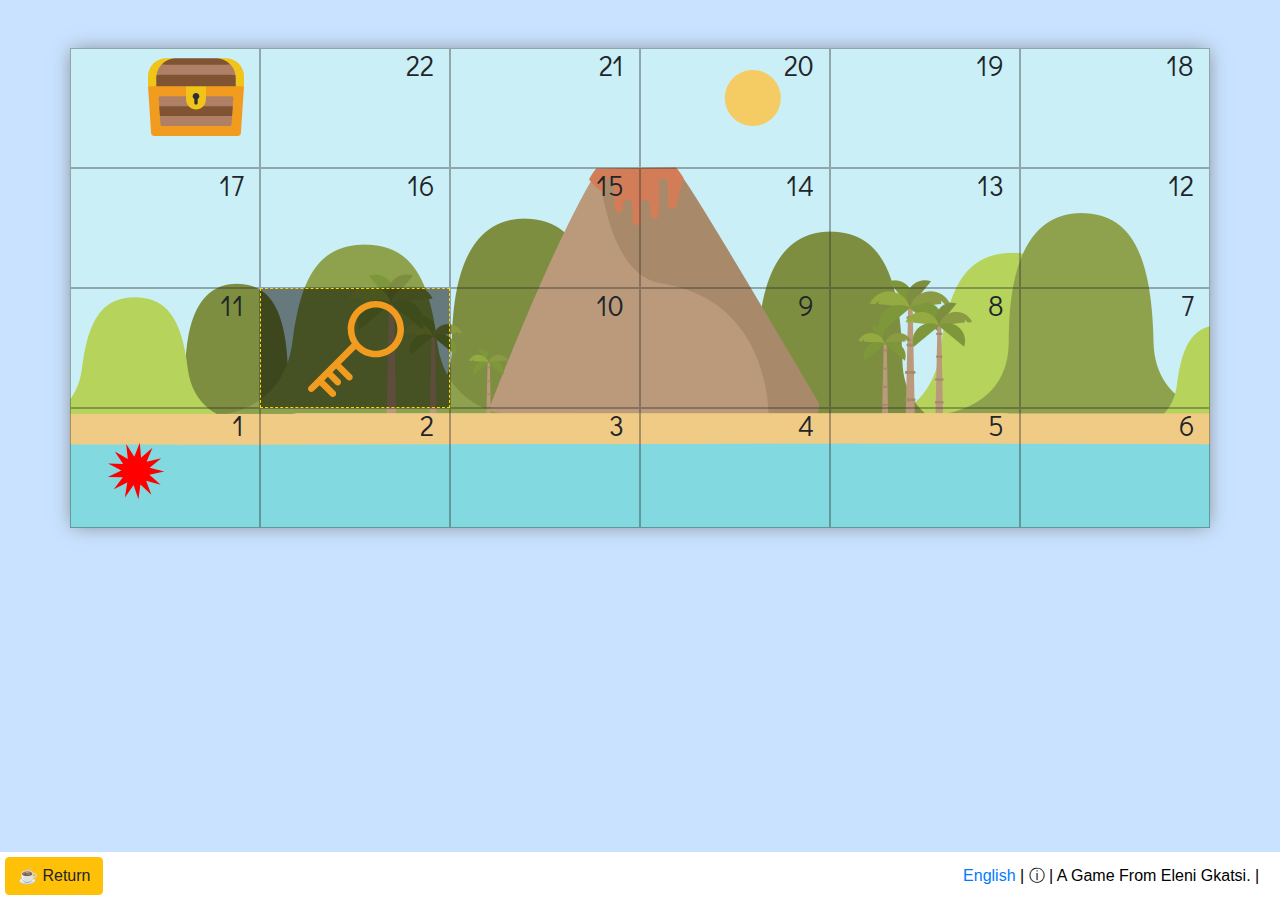
<file: treasure-game/index.html>
<!DOCTYPE html>
<html>
<head>
    <title>Geology And Earthquakes Quiz</title>
    <meta name="Description" CONTENT="Δοκιμάστε τις γνώσεις σας στη γεωλογία και τους σεισμούς μέσα από ένα μικρό κυνήγι θησαυρού. Test your knowledge in geology and earthquakes through this small treasure hunt game. Από Σταύρος Γκάτσης">
    <meta charset="utf-8">
    <script src="https://cdnjs.cloudflare.com/ajax/libs/jquery/3.6.0/jquery.js" integrity="sha512-n/4gHW3atM3QqRcbCn6ewmpxcLAHGaDjpEBu4xZd47N0W2oQ+6q7oc3PXstrJYXcbNU1OHdQ1T7pAP+gi5Yu8g==" crossorigin="anonymous"></script>
    <link rel="stylesheet" type="text/css" href="https://stackpath.bootstrapcdn.com/bootstrap/4.5.2/css/bootstrap.min.css">
    <script src="https://cdnjs.cloudflare.com/ajax/libs/popper.js/1.11.0/umd/popper.min.js"
integrity="sha384-b/U6ypiBEHpOf/4+1nzFpr53nxSS+GLCkfwBdFNTxtclqqenISfwAzpKaMNFNmj4" crossorigin="anonymous"></script>
    <script src="https://stackpath.bootstrapcdn.com/bootstrap/4.5.2/js/bootstrap.min.js"></script>
    <link href="https://fonts.googleapis.com/css?family=Didact+Gothic" rel="stylesheet">
    <meta name="viewport" content="width=device-width, initial-scale=1.0"/>
    <link rel="stylesheet" type="text/css" href="stylesheet.css">
</head>

<body>
    <h1 class="transition" style="display: none;">Geology And Earthquakes Quiz</h1> <br><br>
    <script>
        window.jQuery = window.$ = require('jquery');
    </script>
 <!--  <script src="/styles/javascript/jquery-3.3.1.slim.min.js"></script>
    <script src="./node_modules/popper.js/dist/umd/popper.js"></script>
    <script src="./node_modules/bootstrap/dist/js/bootstrap.js"></script>
 -->
<div class="modal fade" id="Modal" tabindex="-1" role="dialog" aria-labelledby="exampleModalLabel" aria-hidden="true">
    <div class="modal-dialog" role="document">
        <div class="modal-content">
            <div class="modal-body">
                <h3>Καλωσόρισες στο νησί! Απάντησε σωστά σε όλες τις ερωτήσεις για να φτάσεις στον θησαυρό. Για να εμφανιστεί η ερώτηση, κάνε κλίκ στο κόκκινο αστέρι. Καλή Επιτυχία!</h3>
            </div>
            <div class="modal-footer">
                <button type="button" id="bgp" class="btn btn-success" data-dismiss="modal">Πάμε!</button>
            </div>
        </div>
    </div>
</div>

<div class="container">
        <div class="row">
            <div class="col-sm">
                <img src="./styles/treasure.svg" class="icon" />
            </div>

            <div class="col-sm" id="colsm23">
                <h3>22</h3>
                <div class="dropdown-menu dropdown-menu-right">
                    <h1>Ερώτηση #22</h1><br>
                    <h2>Πως ονομάζεται η αλλαγή της εξωτερικής επιφάνειας της γης που οφείλεται στις εξωγενείς δυνάμεις;</h2><br>
                    <button type="button" class="btn btn-primary treasureunlock opt54">Διάβρωση</button>
                    <button type="button" class="btn btn-primary incorrect opt55">Εναπόθεση</button>
                    <button type="button" class="btn btn-primary incorrect opt56">Αποσάθρωση</button>
                 </div>
            </div>

            <div class="col-sm" id="colsm22">
                <h3>21</h3>
                <div class="dropdown-menu dropdown-menu-right">
                    <h1>Ερώτηση #21</h1><br>
                    <h2>Σε ποιά κατηγορία δυνάμεων της γης ανήκουν τα ηφαίστεια & οι σεισμοί;</h2><br>
                    <button type="button" class="btn btn-primary incorrect opt54">Εξωγενείς</button>
                    <button type="button" class="btn btn-primary incorrect opt55">Και στις δύο</button>
                    <button type="button" class="btn btn-primary correct opt56">Ενδογενείς</button>
                 </div>
            </div>

            <div class="col-sm" id="colsm21">
                <h3>20</h3>
                <div class="dropdown-menu dropdown-menu-right">
                    <h1>Ερώτηση #20</h1><br>
                    <h2>Πόσες είναι οι μεγάλες λιθοσφαιρικές πλάκες;</h2><br>
                    <button type="button" class="btn btn-primary correct opt51">7</button>
                    <button type="button" class="btn btn-primary incorrect opt52">3</button>
                    <button type="button" class="btn btn-primary incorrect opt53">5</button>
                 </div>
            </div>

            <div class="col-sm" id="colsm20">
                <h3>19</h3>
                <div class="dropdown-menu dropdown-menu-right">
                    <h1>Ερώτηση #19</h1><br>
                    <h2>Η απομάκρυνση των πλακών προκαλεί τη δημιουργία:</h2><br>
                    <button type="button" class="btn btn-primary incorrect opt48">Ηφαιστείου</button>
                    <button type="button" class="btn btn-primary incorrect opt49">Τίποτα</button>
                    <button type="button" class="btn btn-primary correct opt50">Βουνού</button>
                 </div>
            </div>
            
            <div class="col-sm" id="colsm19">
                <h3>18</h3>
                <div class="dropdown-menu dropdown-menu-right">
                    <h1>Ερώτηση #18</h1><br>
                    <h2>Aπο την έκρηξη ηφαιστείου μπορεί να δημιουργηθεί ένα νησί</h2><br>
                    <button type="button" class="btn btn-success correct opt46">Σωστό</button>
                    <button type="button" class="btn btn-danger incorrect opt47">Λάθος</button>
                 </div>
            </div>
        </div>
    
      <div class="row">
            <div class="col-sm" id="colsm18">
                <h3>17</h3>
                <div class="dropdown-menu dropdown-menu-right">
                    <h1>Ερώτηση #17</h1><br>
                    <h2>Αν κατά την διάρκεια του σεισμού βρίσκεσαι σε εξωτερικό χώρο θα πρέπει:</h2><br>
                    <button type="button" class="btn btn-primary incorrect opt43">Να βρίσκεσαι κοντά στην ακτή</button>
                    <button type="button" class="btn btn-primary correct opt44">Να απομακρυνθείς από τις προσόψεις των κτιρίων</button>
                    <button type="button" class="btn btn-primary incorrect opt45">Να αυξήσεις την ταχύτητα του αυτοκινήτου σου</button>
                 </div>
            </div>

            <div class="col-sm" id="colsm17">
                <h3>16</h3>
                <div class="dropdown-menu dropdown-menu-right">
                    <h1>Ερώτηση #16</h1><br>
                    <h2>Η Ελλάδα είναι μία γενικά σεισμογενής χώρα.</h2><br>
                    <button type="button" class="btn btn-success correct opt41">Σωστό</button>
                    <button type="button" class="btn btn-danger incorrect opt42">Λάθος</button>
                 </div>
            </div>

            <div class="col-sm" id="colsm16">
                <h3>15</h3>
                <div class="dropdown-menu dropdown-menu-right">
                    <h1>Ερώτηση #15</h1><br>
                    <h2>Οι σεισμολόγοι μπορούν να προβλέψουν με ακρίβεια πότε θα γίνει ένας σεισμός.</h2><br>
                    <button type="button" class="btn btn-success incorrect opt39">Σωστό</button>
                    <button type="button" class="btn btn-danger correct opt40">Λάθος</button>
                 </div>
            </div>

            <div class="col-sm" id="colsm15">
                <h3>14</h3>
                <div class="dropdown-menu dropdown-menu-right">
                    <h1>Ερώτηση #14</h1><br>
                    <h2>Η λέξη εγκέλαδος χρησιμοποιείται ποιητικά για να περιγράψει:</h2><br>
                    <button type="button" class="btn btn-primary incorrect opt36">Το ηφαίστειο</button>
                    <button type="button" class="btn btn-primary correct opt37">Το σεισμό</button>
                    <button type="button" class="btn btn-primary incorrect opt38">Το τσουνάμι</button>
                </div>
            </div>

            <div class="col-sm" id="colsm14">
                <h3>13</h3>
                <div class="dropdown-menu dropdown-menu-right">
                    <h1>Ερώτηση #13</h1><br>
                    <h2>Ποιά είναι τα πετρώματα που σχηματίστηκαν πρώτα;</h2><br>
                    <button type="button" class="btn  correct opt33"><img src="./styles/stromatawrong.png" class="icobtn" /></button>
                    <button type="button" class="btn  incorrect opt34"><img src="./styles/stromata.png" class="icobtn" /></button>
                </div>
            </div>
            
            <div class="col-sm" id="colsm13">
                <h3>12</h3>
                <div class="dropdown-menu dropdown-menu-right">
                    <h1>Ερώτηση #12</h1><br>
                    <h2>Ποιός είναι ο κρατήρας του ηφαιστείου;</h2><br>
                    <button type="button" class="btn iconbtn correct opt30"><img src="./styles/correctvolcano.png" class="icobtn" /></button>
                    <button type="button" class="btn iconbtn incorrect opt31"><img src="./styles/volcanowrong.png" class="icobtn" /></button>
                </div>
            </div>
        </div>
        <div class="row">
                <div class="col-sm" id="colsm12">
                    <h3>11</h3>
                    <div class="dropdown-menu dropdown-menu-right">
                        <h1>Ερώτηση #11</h1><br>
                        <h2>Tι συνιστάται να κάνουμε την ώρα του σεισμού;</h2><br>
                        <button type="button" class="btn iconbtn incorrect opt27">Τρέχουμε προς την σκάλα</button>
                        <button type="button" class="btn iconbtn correct opt28">Αναμονή σε ασφαλές σημέιο (πχ Κάτω απο γραφείο)</button>
                        <button type="button" class="btn iconbtn incorrect opt29">Χρησιμοποιούμε τον ανελκυστήρα για έξοδο από το κτίριο</button>
                    </div>
                </div>
    
                <div class="col-sm kleidicontainer" id="colsm11">
                    <img src="styles/key.svg" id="kleidi" class="icon" />

                </div>
    
                <div class="col-sm" id="colsm10">
                        <h3>10</h3>
                        <div class="dropdown-menu dropdown-menu-right">
                            <h1>Ερώτηση #10</h1><br>
                            <h2>Σεισμός μπορεί να προκληθεί είτε από την ολίσθηση των λιθοσφαιρικών πλακών, είτε από την έκρηξη ενός ηφαιστείου.</h2><br>
                            <button type="button" class="btn btn-success correctkey opt25">Σωστό</button>
                            <button type="button" class="btn btn-danger incorrect opt26">Λάθος</button>
                         </div>
                </div>
    
                <div class="col-sm" id="colsm9">
                    <h3>9</h3>
                    <div class="dropdown-menu dropdown-menu-right">
                        <h1>Ερώτηση #9</h1><br>
                        <h2>Μπορούμε να προβλέψουμε την έκρηξη ενος ηφαιστείου όμως δεν μπορούμε να προβλέψουμε πότε θα γίνει σεισμός.</h2><br>
                        <button type="button" class="btn btn-success correct opt23">Σωστό</button>
                        <button type="button" class="btn btn-danger incorrect opt24">Λάθος</button>
                     </div>
                </div>
    
                <div class="col-sm" id="colsm8">
                    <h3>8</h3>
                    <div class="dropdown-menu dropdown-menu-right">
                        <h1>Ερώτηση #8</h1><br>
                        <h2>Οι υδρατμοί που εκπέμπονται σε ηφαιστειογενείς περιοχές πιστεύεται οτι έχουν θεραπευτικές ιδιότηες.</h2><br>
                        <button type="button" class="btn btn-success correct opt21">Σωστό</button>
                        <button type="button" class="btn btn-danger incorrect opt22">Λάθος</button>
                     </div>
                </div>
                
                <div class="col-sm" id="colsm7">
                    <h3>7</h3>
                    <div class="dropdown-menu dropdown-menu-right">
                        <h1>Ερώτηση #7</h1><br>
                        <h2>Αιτία αφάνισης του μινωικού πολιτισμού εικάζεται ότι υπήρξε:</h2><br>
                        <button type="button" class="btn btn-primary incorrect opt18">Ένας τεράστιος σεισμός στην Κρήτη</button>
                        <button type="button" class="btn btn-primary correct opt19">Η έκρηξη του ηφαιστείου της Θήρας</button>
                        <button type="button" class="btn btn-primary incorrect opt20">Ένα τσουνάμι</button>
                     </div>
                </div>
            </div>
        
          <div class="row">
                <div class="col-sm" id="colsm1">
                    <h3>1</h3>
                        <img data-toggle="dropdown" aria-haspopup="true" aria-expanded="false" src="styles/a.svg" class="player"/>
                        <div class="dropdown-menu">
                            <h1>Ερώτηση #1</h1><br>
                            <h2>Όταν οι λιθοσφαιρικές πλάκες συγκρούονται τότε δημιουργείται:</h2><br>
                            <button type="button" class="btn btn-primary correct opt1">Ηφαίστειο</button>
                            <button type="button" class="btn btn-primary incorrect opt2">Σεισμός</button>
                            <button type="button" class="btn btn-primary incorrect opt3">Νησί</button>

                        </div>
                </div>
    
                <div class="col-sm" id="colsm2">
                    <h3>2</h3>
                        <div class="dropdown-menu">
                                <h1>Ερώτηση #2</h1><br>
                                <h2>Ποιές είναι οι πιο σεισμογενείς περιοχές της Ελλάδας;</h2><br>
                                <button type="button" class="btn btn-primary incorrect opt4">Τα νησιά του Αιγαίου</button>
                                <button type="button" class="btn btn-primary incorrect opt5">Η Πελοπόννησος</button>
                                <button type="button" class="btn btn-primary correct opt6">Τα νησιά του Ιονίου</button>
    
                        </div>
                </div>
    
                <div class="col-sm" id="colsm3">
                    <h3>3</h3>
                    <div class="dropdown-menu dropdown-menu-right">
                        <h1>Ερώτηση #3</h1><br>
                        <h2>Που μπορεί να προκαλέσει προβλήματα ένας σεισμός;</h2><br>
                        <button type="button" class="btn btn-primary incorrect opt7">Στο οδικό δικτύο</button>
                        <button type="button" class="btn btn-primary incorrect">Στο σιδηροδρομικό δικτύο</button>
                        <button type="button" class="btn btn-primary incorrect opt9">Στο δίκτυο ύδρευσης</button>
                        <button type="button" class="btn btn-primary correct opt8">Σε όλα τα προηγούμενα</button>

                    </div>
                </div>
    
                <div class="col-sm" id="colsm4">
                    <h3>4</h3>
                    <div class="dropdown-menu dropdown-menu-right">
                        <h1>Ερώτηση #4</h1><br>
                        <h2>Σε ποια πετρώματα ανήκουν ο βασάλτης και ο οψιδιανός;</h2><br>
                        <button type="button" class="btn btn-primary incorrect opt10">Μεταμορφωμένα</button>
                        <button type="button" class="btn btn-primary correct opt11">Ηφαιστειακά</button>
                        <button type="button" class="btn btn-primary incorrect opt12">Ιζηματογενή</button>

                    </div>
                </div>
    
                <div class="col-sm" id="colsm5">
                    <h3>5</h3>
                    <div class="dropdown-menu dropdown-menu-right">
                        <h1>Ερώτηση #5</h1><br>
                        <img src="./styles/olistisi.jpg" class="descriptive" />
                        <h2>Όταν συμβαίνει αυτή η κίνηση τότε<br> έχουμε:</h2><br>
                        <button type="button" class="btn btn-primary incorrect opt13">Τσουνάμι</button>
                        <button type="button" class="btn btn-primary incorrect opt14">Ηφαίστειο</button>
                        <button type="button" class="btn btn-primary correct opt15">Σεισμό</button>
                    </div>
                </div>
                
                <div class="col-sm" id="colsm6">
                    <h3>6</h3>
                    <div class="dropdown-menu dropdown-menu-right">
                        <h1>Ερώτηση #6</h1><br>
                        <h2>Η Ελλάδα βρίσκεται κοντά στα σύνορα της ____ πλάκας</h2><br>
                        <button type="button" class="btn btn-primary incorrect opt16">Ειρηνικής και Ανταρκτικής</button>
                        <button type="button" class="btn btn-primary incorrect opt17">Βορειοαμερικανικής και Νοτιοαμερικανικής</button>
                        <button type="button" class="btn btn-primary correct opt18">Ευρασιατικής και Αφρικανικής</button>

                    </div>
                </div>
            </div>

            
</div>
<script src="./scripts/sounds.js"></script>
<script src="./scripts/game.js"></script>
<script>

 $(window).on('load',function(){
        $('#Modal').modal('show');
    });


$(function () {
  $('[data-toggle="tooltip"]').tooltip()
})
</script>

<footer>
    <a href="https://stavrosga.com"><button type="button" class="btn btn-warning">☕️ Return</button> </a>
    <span><a href="./en/">English </a> | <span data-toggle="tooltip" data-placement="top" title data-original-title="Some graphics were made by Freepik, Flaticon. Background Music: Lobby Time by Kevin MacLeod (incompetech.com)">&#9432;</span> | A Game From Eleni Gkatsi. | &nbsp;&nbsp;&nbsp; </span>
</footer>

</body>
</html>
</file>
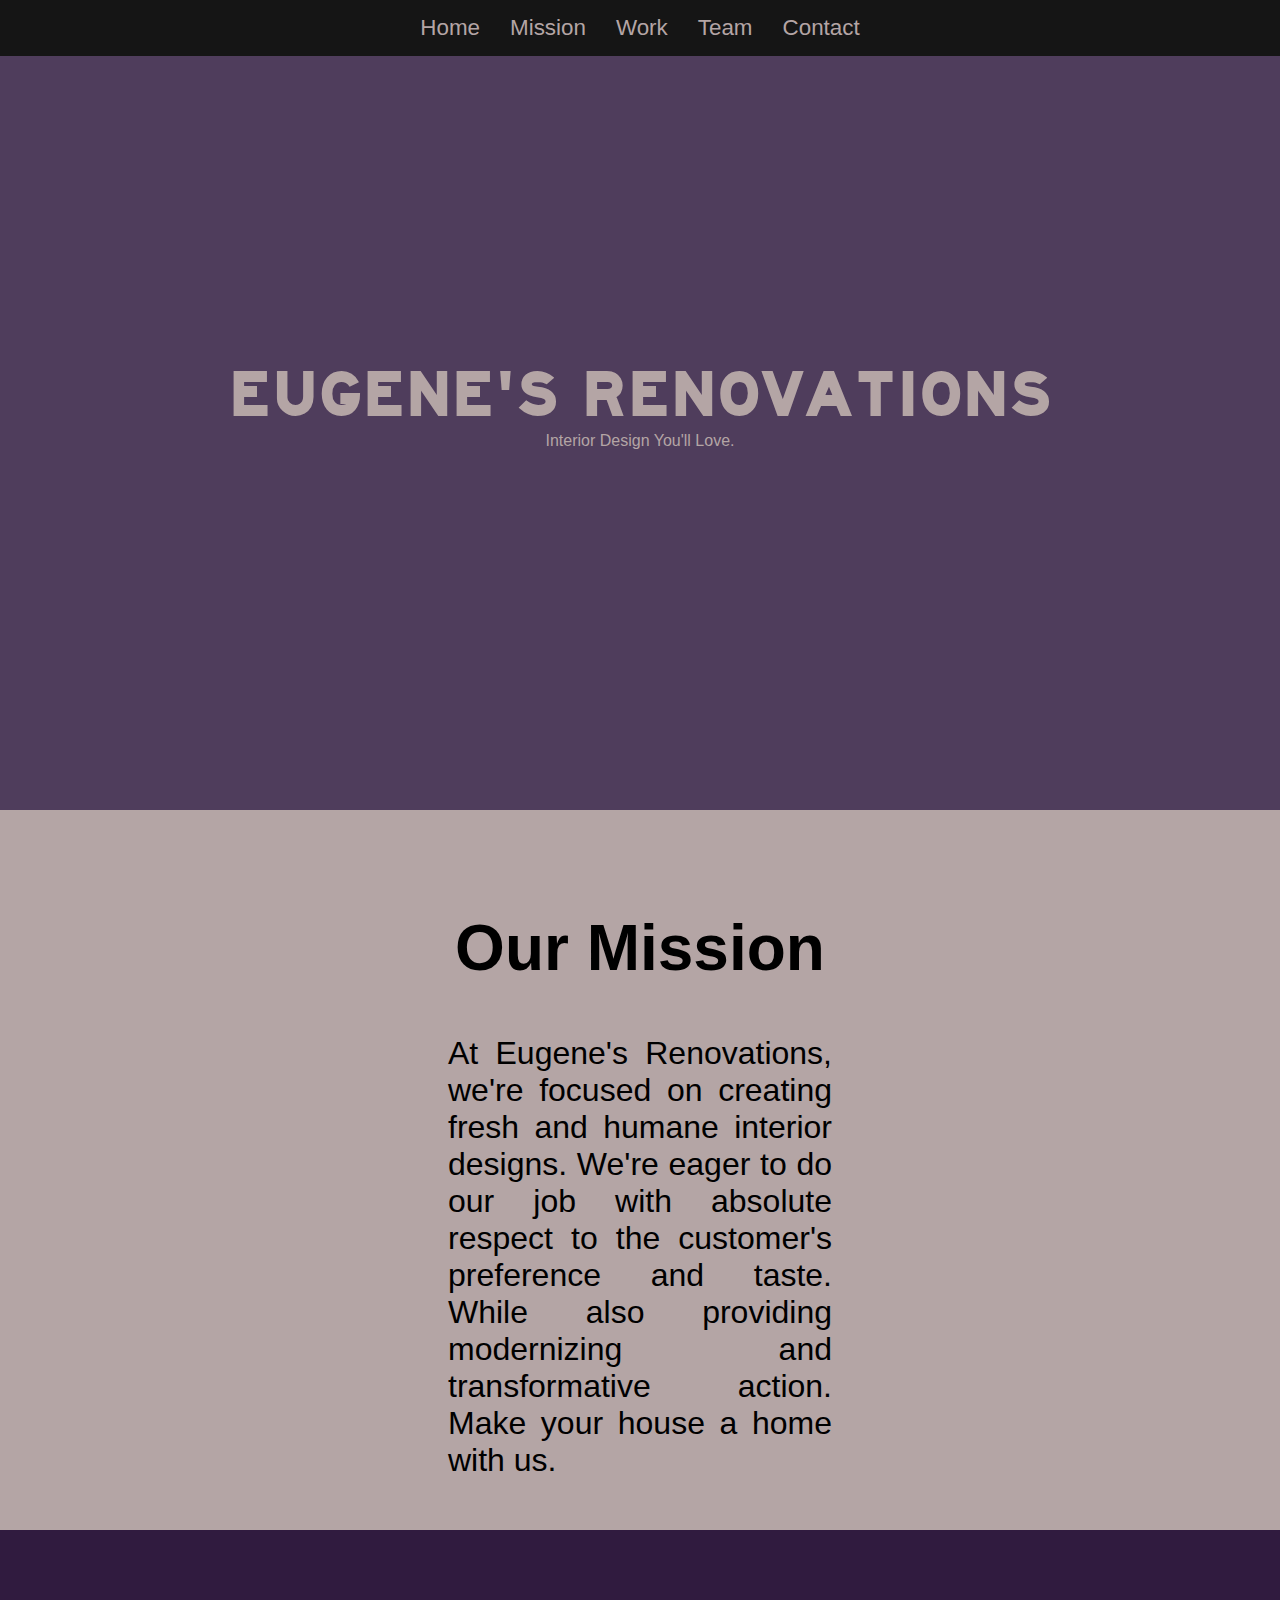
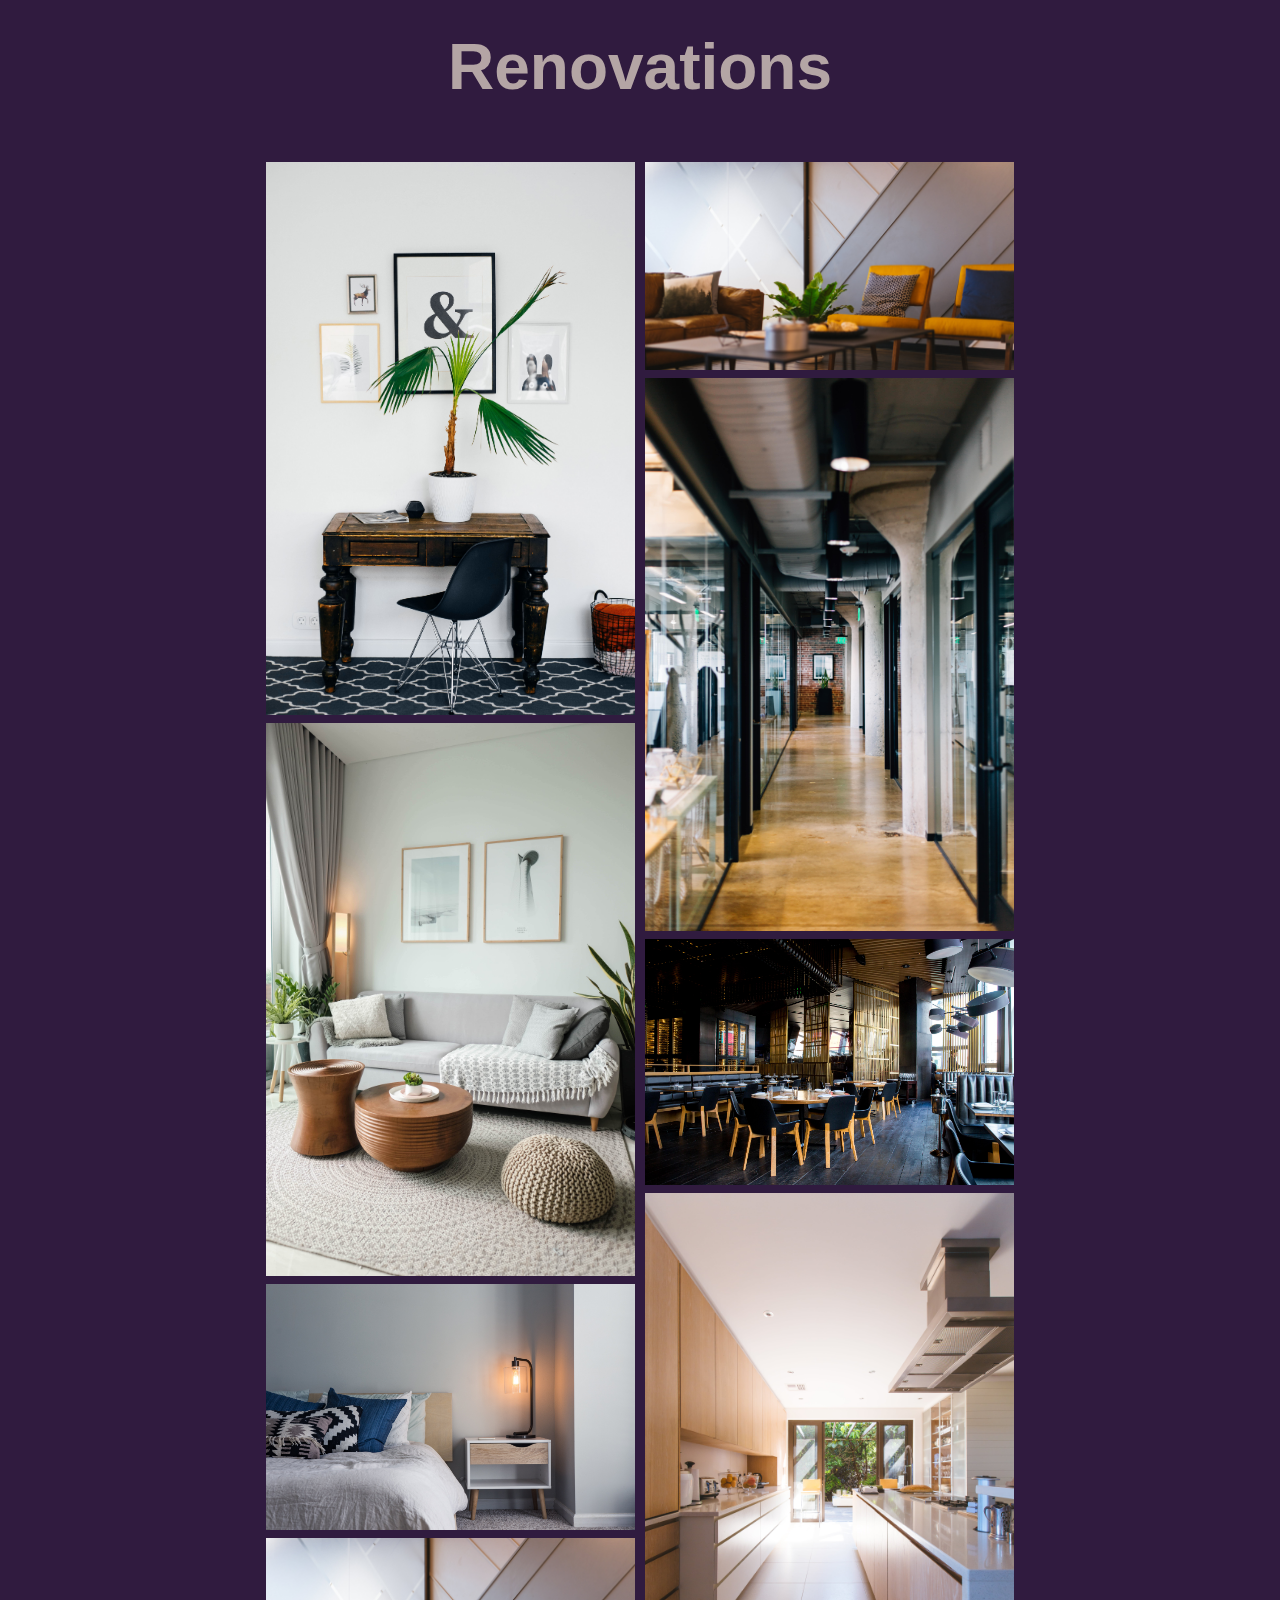
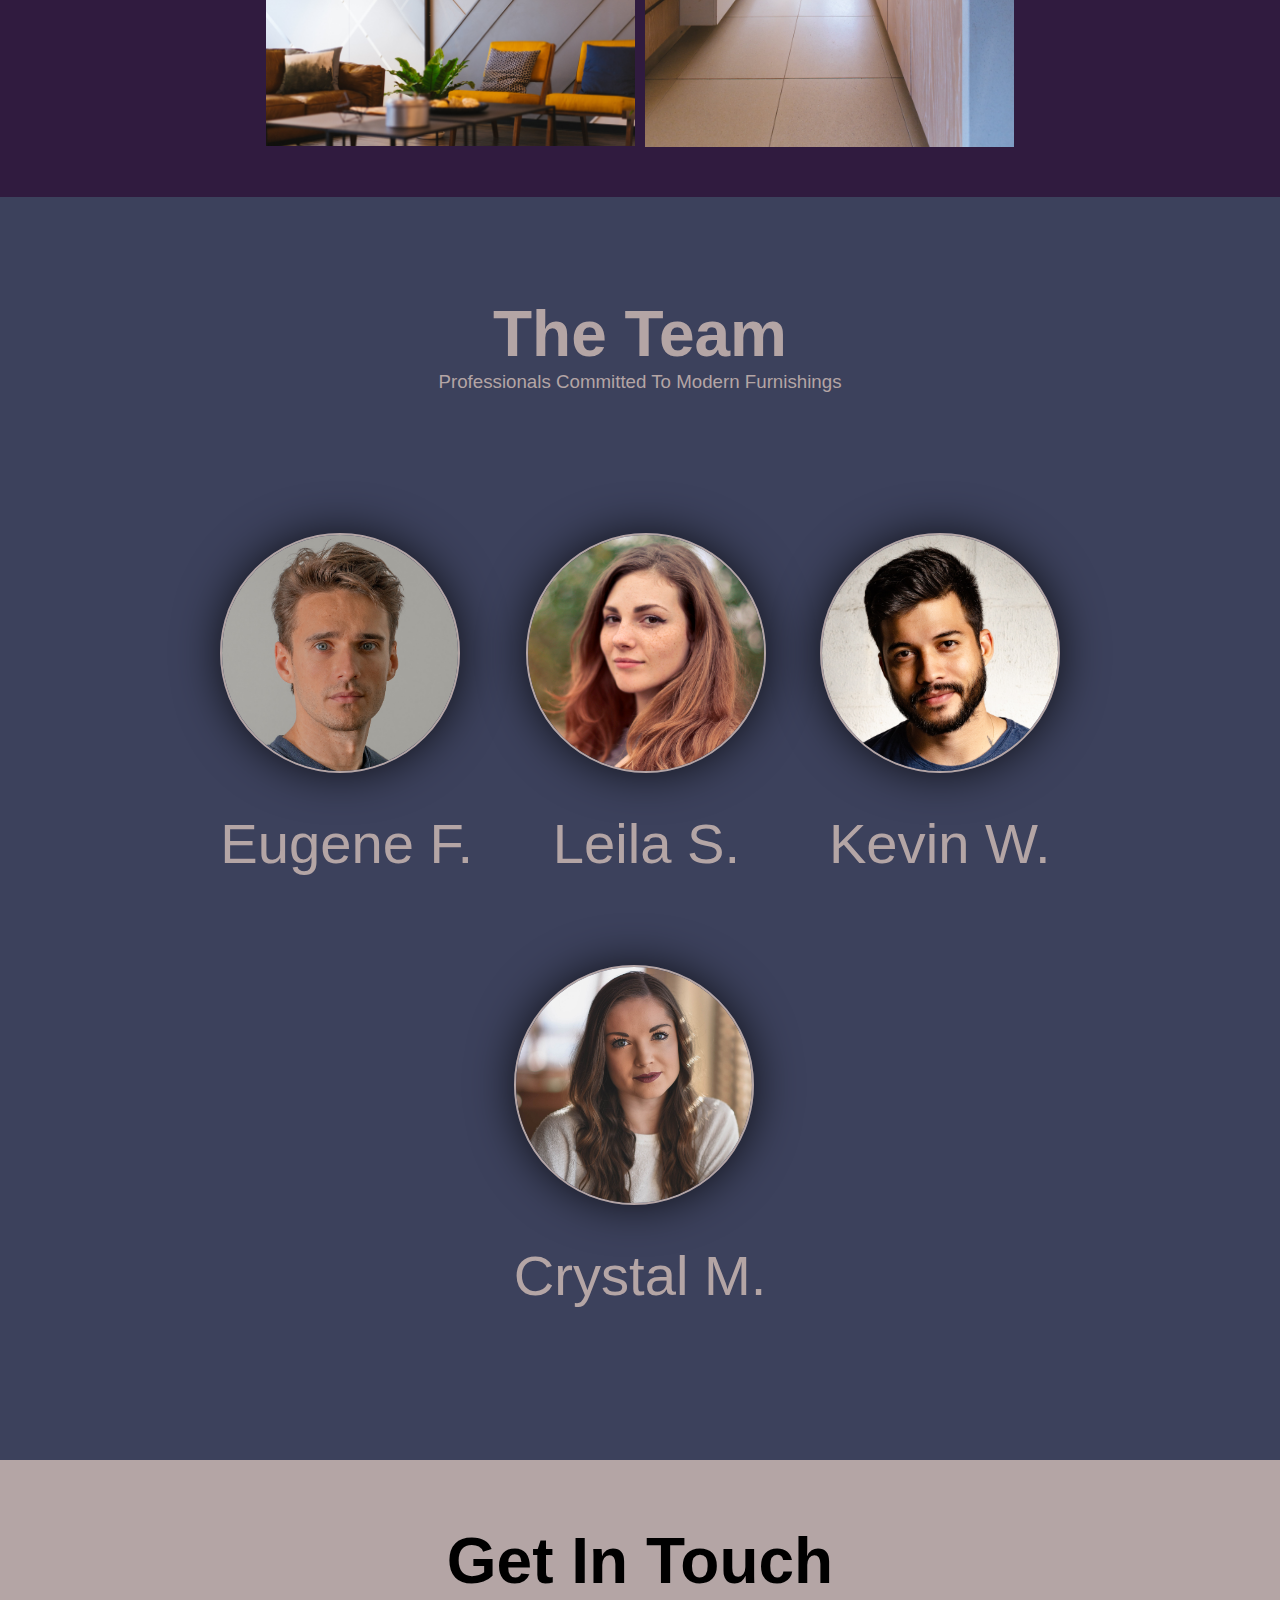
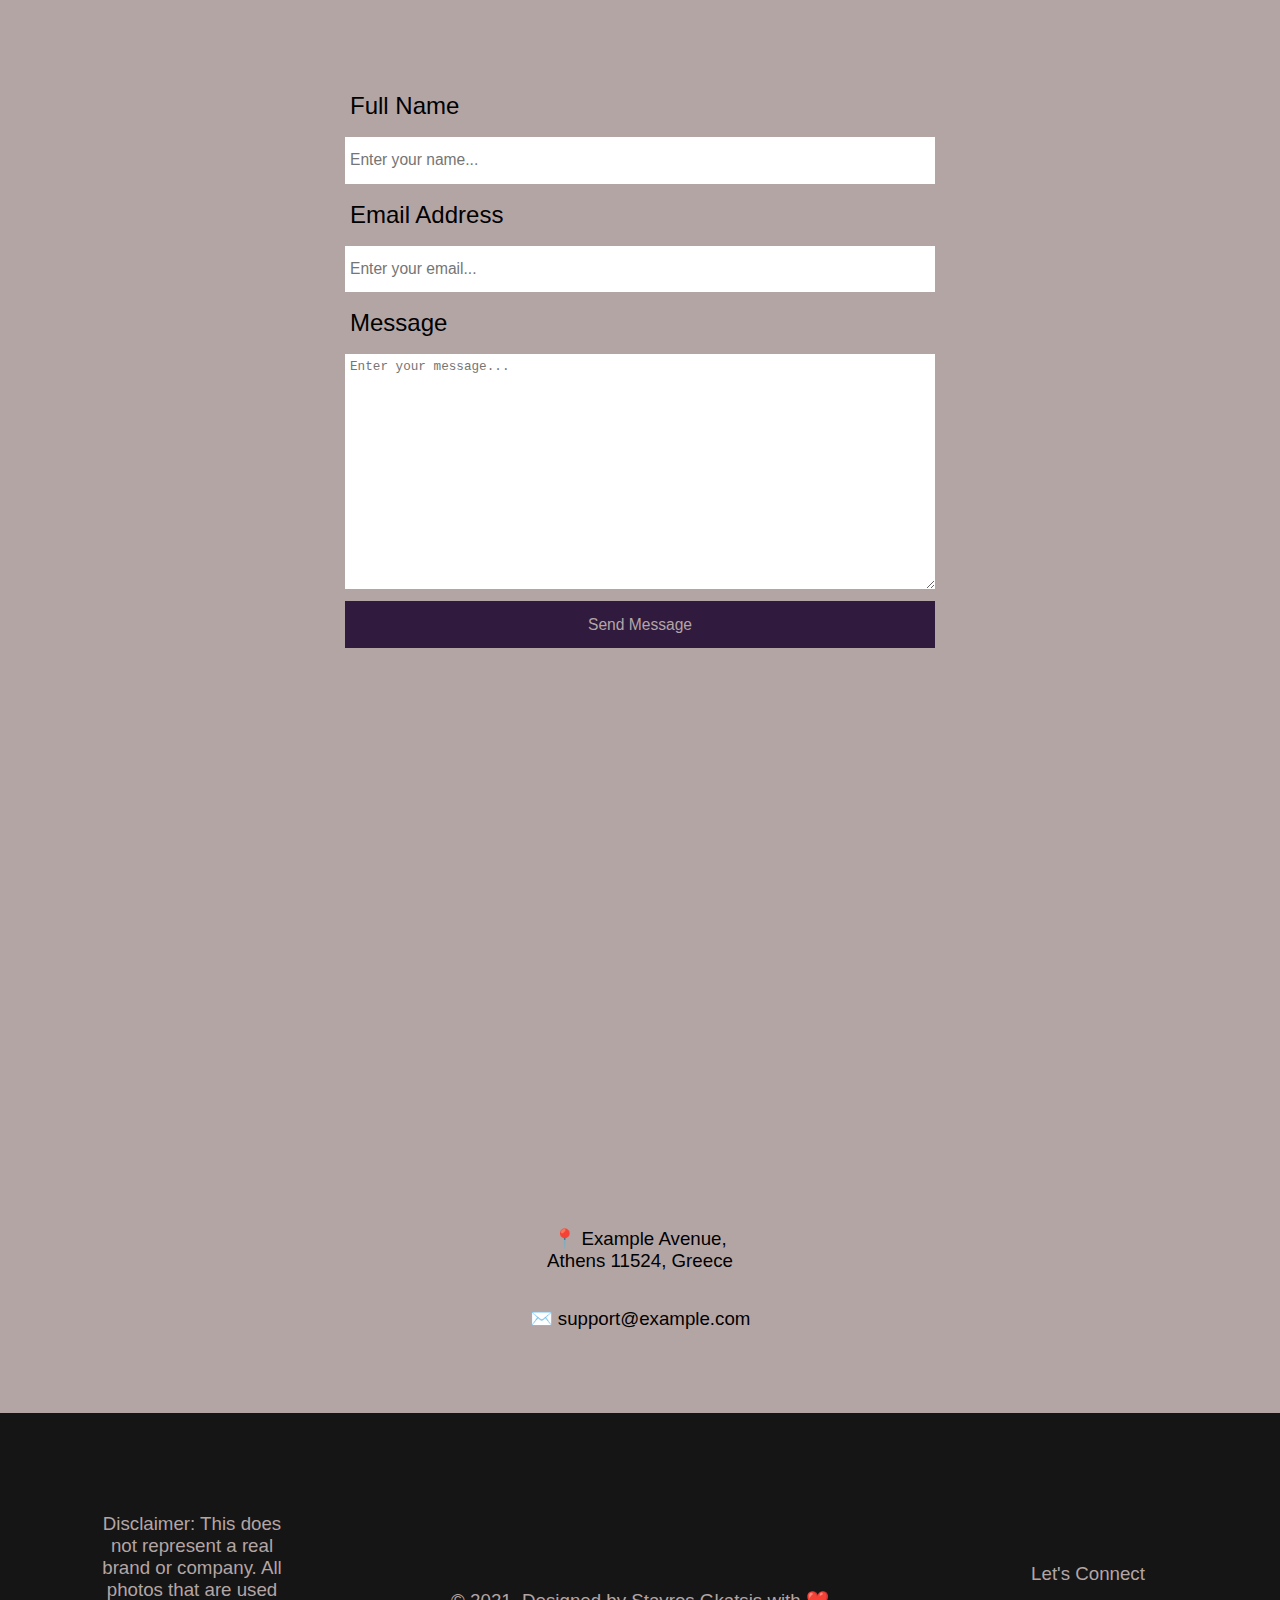
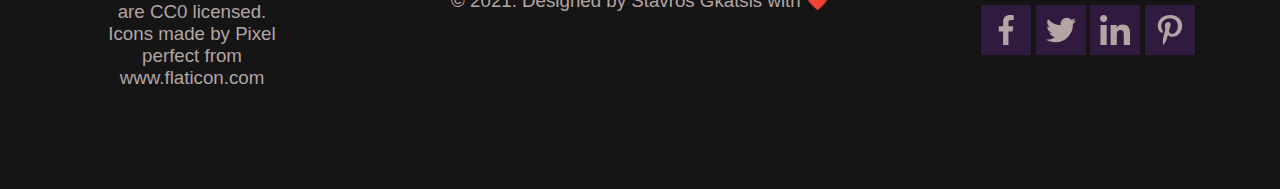
<file: templates/eugenes-renovations/index.html>
<!DOCTYPE html>
    <html>
        <head>
            <meta name="viewport" content="width=device-width,initial-scale=1">
            <title>Eugene's Renovations</title>
            <meta charset="utf-8">
            <link href="http://fonts.cdnfonts.com/css/freeway-gothic" rel="stylesheet" type="text/css"> 
            <link href="style.css" rel="stylesheet" type="text/css">
        </head>
        <body>
            <nav>
                <a href="#">Home</a>
                <a href="#mission">Mission</a>
                <a href="#work">Work </a>
                <a href="#team">Team</a>
                <a href="#contact">Contact</a>
                <div id="hamburger">
                    <div id="top"></div>
                    <div id="mid"></div>
                    <div id="bottom"></div>
                </div>
            </nav>
            <header>
                <h1>EUGENE'S RENOVATIONS</h1>
                <span>Interior Design You'll Love.</span>
            </header>
            <section id="mission">
                <h2>Our Mission</h2>
                    <p>At Eugene's Renovations, we're focused on creating fresh and humane interior designs. We're eager to do our job with absolute respect to the customer's preference and taste. While also providing modernizing and transformative action.
                        Make your house a <strong>home</strong> with us.</p>
            </section>
            <section id="work">
                <h2>Renovations</h2>
                <div class="pictures">
                    <div class="col">
                        <img src="assets/photo1.jpg" />
                        <img src="assets/photo2.jpg" />
                        <img src="assets/photo3.jpg" />
                        <img src="assets/photo4.jpg" />
                    </div>
                    <div class="col">
                        <img src="assets/photo5.jpg" />
                        <img src="assets/photo6.jpg" />
                        <img src="assets/photo7.jpg" />
                        <img src="assets/photo8.jpg" />
                    </div>
                </div>
            </section>
            <section id="team">
                <h2>The Team</h2>
                <h3>Professionals Committed To Modern Furnishings</h3>
                <div class="people">
                    <div>
                        <img id="img1" src="assets/1.jpg" />
                        <span>Founder</span>
                        <h3>Eugene F.</h3>
                    </div>
                    <div>
                        <img id="img2" src="assets/2.jpg" />
                        <span>Designer</span>
                        <h3>Leila S.</h3>
                    </div>
                    <div>
                        <img src="assets/3.jpg" />
                        <span>Architect</span>
                        <h3>Kevin W.</h3>
                    </div>
                    <div>
                        <img src="assets/4.jpg" />
                        <span>Manager</span>
                        <h3>Crystal M.</h3>
                    </div>
                </div>
            </section>
            <h2 id="contact-title">Get In Touch</h2>
            <section id="contact">
                <div>
                    <form action="#" method="post" class="contact-form">
                
                        <label for="name">Full Name</label>
                        <input type="text" name="name" id="name" placeholder="Enter your name...">
                
                        <label for="email">Email Address</label>
                        <input type="email" name="email" id="email" placeholder="Enter your email..." required="">
                
                        <label for="message">Message</label>
                        <textarea name="message" id="message" placeholder="Enter your message..." rows="15"></textarea>
                
                        <input id="submit" type="submit" value="Send Message">
                        
                    </form>
                </div>
                <div>
                    <iframe src="https://www.google.com/maps/embed?pb=!1m16!1m12!1m3!1d2083.5424243430757!2d23.726562667385263!3d37.96974524176201!2m3!1f0!2f0!3f0!3m2!1i1024!2i768!4f13.1!2m1!1sacropolis!5e0!3m2!1sen!2sgr!4v1651077666929!5m2!1sen!2sgr" width="600" height="450" style="border:0;" allowfullscreen="" loading="lazy" referrerpolicy="no-referrer-when-downgrade"></iframe>                    <h3>
                        <a href="https://goo.gl/maps/ruREiTEFosGZHTWo8" target=”_blank” >📍  Example Avenue, <br> Athens 11524, Greece</a>
                    </h3>
                    <br><br>
                    <h3>
                        <a href="mailto:support@example.com" target=”_blank” >✉️ support@example.com</a>
                    </h3>
                </div>
            </section>
            <footer>
                <div>
                    <h3>Disclaimer: This does not represent a real brand or company. All photos that are used are CC0 licensed. <div>Icons made by <a href="https://www.flaticon.com/authors/pixel-perfect" title="Pixel perfect">Pixel perfect</a> from <a href="https://www.flaticon.com/" title="Flaticon">www.flaticon.com</a></div></h3>
                </div>
                <div><h3>&copy; 2021. Designed by Stavros Gkatsis with ❤️</h3></div>
                <div>
                    <h3>  Let's Connect </h3>
                    <a href="#"><svg xmlns="http://www.w3.org/2000/svg" id="Bold" enable-background="new 0 0 24 24" height="50" viewBox="0 0 24 24" width="50"><path d="m15.997 3.985h2.191v-3.816c-.378-.052-1.678-.169-3.192-.169-3.159 0-5.323 1.987-5.323 5.639v3.361h-3.486v4.266h3.486v10.734h4.274v-10.733h3.345l.531-4.266h-3.877v-2.939c.001-1.233.333-2.077 2.051-2.077z" fill="#b4a5a5"/></svg></a>
                    <a href="#"><svg xmlns="http://www.w3.org/2000/svg" id="Bold" enable-background="new 0 0 24 24" height="50" viewBox="0 0 24 24" width="50"><path d="m21.534 7.113c.976-.693 1.797-1.558 2.466-2.554v-.001c-.893.391-1.843.651-2.835.777 1.02-.609 1.799-1.566 2.165-2.719-.951.567-2.001.967-3.12 1.191-.903-.962-2.19-1.557-3.594-1.557-2.724 0-4.917 2.211-4.917 4.921 0 .39.033.765.114 1.122-4.09-.2-7.71-2.16-10.142-5.147-.424.737-.674 1.58-.674 2.487 0 1.704.877 3.214 2.186 4.089-.791-.015-1.566-.245-2.223-.606v.054c0 2.391 1.705 4.377 3.942 4.835-.401.11-.837.162-1.29.162-.315 0-.633-.018-.931-.084.637 1.948 2.447 3.381 4.597 3.428-1.674 1.309-3.8 2.098-6.101 2.098-.403 0-.79-.018-1.177-.067 2.18 1.405 4.762 2.208 7.548 2.208 8.683 0 14.342-7.244 13.986-14.637z" fill="#b4a5a5"/></svg></a>
                    <a href="#"><svg xmlns="http://www.w3.org/2000/svg" id="Bold" enable-background="new 0 0 24 24" height="50" viewBox="0 0 24 24" width="50"><path d="m23.994 24v-.001h.006v-8.802c0-4.306-.927-7.623-5.961-7.623-2.42 0-4.044 1.328-4.707 2.587h-.07v-2.185h-4.773v16.023h4.97v-7.934c0-2.089.396-4.109 2.983-4.109 2.549 0 2.587 2.384 2.587 4.243v7.801z" fill="#b4a5a5"/><path d="m.396 7.977h4.976v16.023h-4.976z" fill="#b4a5a5" /><path d="m2.882 0c-1.591 0-2.882 1.291-2.882 2.882s1.291 2.909 2.882 2.909 2.882-1.318 2.882-2.909c-.001-1.591-1.292-2.882-2.882-2.882z" fill="#b4a5a5"/></svg></a>
                    <a href="#"><svg xmlns="http://www.w3.org/2000/svg" id="Bold" enable-background="new 0 0 24 24" height="50" viewBox="0 0 24 24" width="50"><path d="m12.326 0c-6.579.001-10.076 4.216-10.076 8.812 0 2.131 1.191 4.79 3.098 5.633.544.245.472-.054.94-1.844.037-.149.018-.278-.102-.417-2.726-3.153-.532-9.635 5.751-9.635 9.093 0 7.394 12.582 1.582 12.582-1.498 0-2.614-1.176-2.261-2.631.428-1.733 1.266-3.596 1.266-4.845 0-3.148-4.69-2.681-4.69 1.49 0 1.289.456 2.159.456 2.159s-1.509 6.096-1.789 7.235c-.474 1.928.064 5.049.111 5.318.029.148.195.195.288.073.149-.195 1.973-2.797 2.484-4.678.186-.685.949-3.465.949-3.465.503.908 1.953 1.668 3.498 1.668 4.596 0 7.918-4.04 7.918-9.053-.016-4.806-4.129-8.402-9.423-8.402z" fill="#b4a5a5"/></svg></a>
                </div>
            </footer>

            <script src="https://cdnjs.cloudflare.com/ajax/libs/jquery/3.6.0/jquery.min.js" integrity="sha512-894YE6QWD5I59HgZOGReFYm4dnWc1Qt5NtvYSaNcOP+u1T9qYdvdihz0PPSiiqn/+/3e7Jo4EaG7TubfWGUrMQ==" crossorigin="anonymous"></script>
            <script src="script.js"></script>

        </body>
    </html>
</file>
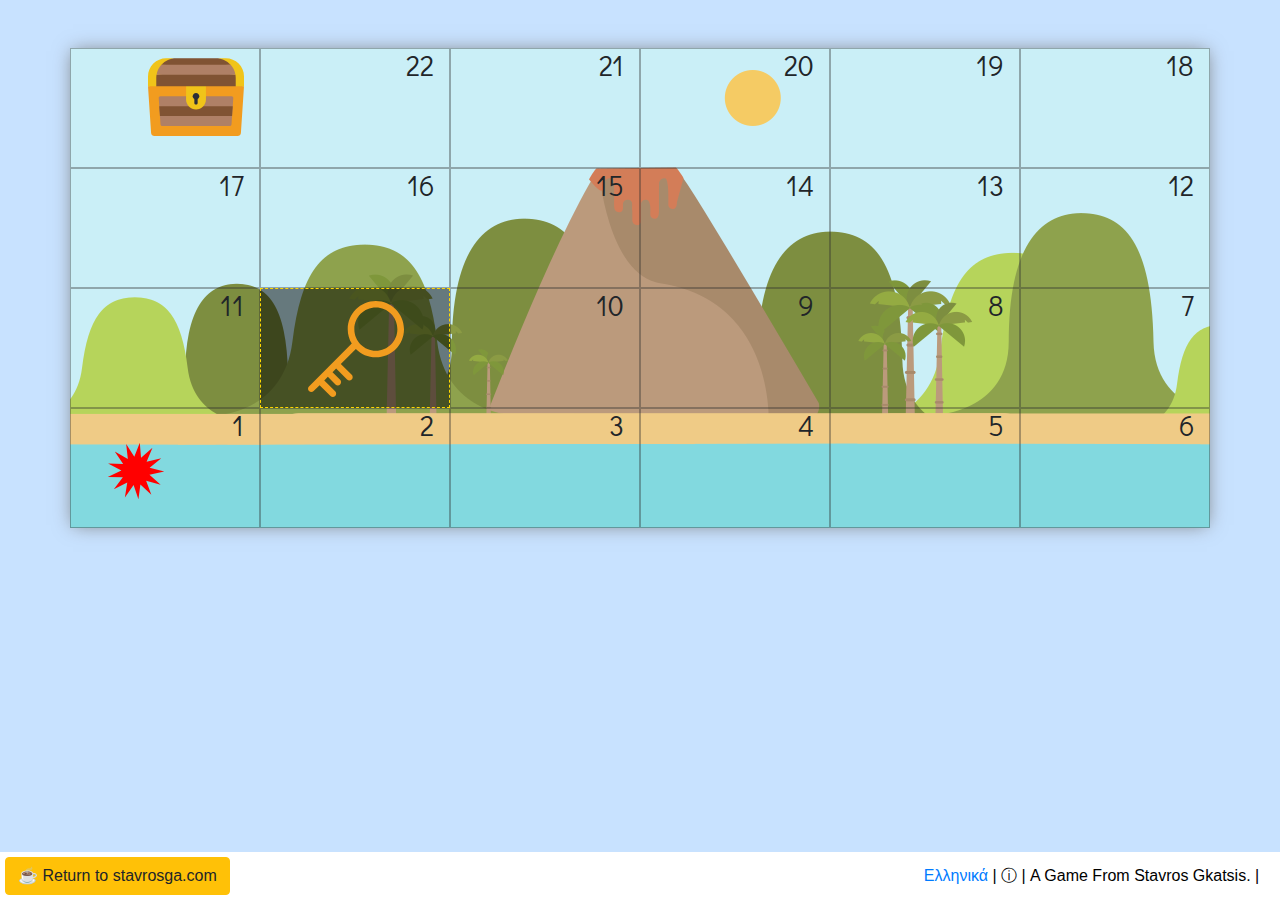
<file: treasure-game/en/index.html>
<!DOCTYPE html>
<html>
<head>
    <title>Geology And Earthquakes Quiz</title>
    <meta name="Description" CONTENT="Δοκιμάστε τις γνώσεις σας στη γεωλογία και τους σεισμούς μέσα από ένα μικρό κυνήγι θησαυρού. Test your knowledge in geology and earthquakes through this small treasure hunt game. Από Σταύρος Γκάτσης">
    <link rel="shortcut icon" href="../icons/icons/png/icon.png">
    <meta charset="utf-8">
    <script src="https://cdnjs.cloudflare.com/ajax/libs/jquery/3.6.0/jquery.js" integrity="sha512-n/4gHW3atM3QqRcbCn6ewmpxcLAHGaDjpEBu4xZd47N0W2oQ+6q7oc3PXstrJYXcbNU1OHdQ1T7pAP+gi5Yu8g==" crossorigin="anonymous"></script>
    <link rel="stylesheet" type="text/css" href="https://stackpath.bootstrapcdn.com/bootstrap/4.5.2/css/bootstrap.min.css">
    <script src="https://cdnjs.cloudflare.com/ajax/libs/popper.js/1.11.0/umd/popper.min.js"
integrity="sha384-b/U6ypiBEHpOf/4+1nzFpr53nxSS+GLCkfwBdFNTxtclqqenISfwAzpKaMNFNmj4" crossorigin="anonymous"></script>
    <script src="https://stackpath.bootstrapcdn.com/bootstrap/4.5.2/js/bootstrap.min.js"></script>
    <link href="https://fonts.googleapis.com/css?family=Didact+Gothic" rel="stylesheet">
    <meta name="viewport" content="width=device-width, initial-scale=1.0"/>
    <link rel="stylesheet" type="text/css" href="../stylesheet.css">
</head>

<body> <h1 style="display: none;">Geology And Earthquakes Quiz</h1> <br><br>
    <script>
        window.jQuery = window.$ = require('jquery');
    </script>
 <!--  <script src="/styles/javascript/jquery-3.3.1.slim.min.js"></script>
    <script src="./node_modules/popper.js/dist/umd/popper.js"></script>
    <script src="./node_modules/bootstrap/dist/js/bootstrap.js"></script>
 -->
<div class="modal fade" id="Modal" tabindex="-1" role="dialog" aria-labelledby="exampleModalLabel" aria-hidden="true">
    <div class="modal-dialog" role="document">
        <div class="modal-content">
            <div class="modal-body">
                <h3>Welcome to the island! Answer all the questions correctly to reach the treausre. Click the red star to view each question. Good luck!</h3>
            </div>
            <div class="modal-footer">
                <button type="button" id="bgp" class="btn btn-success" data-dismiss="modal">Go!</button>
            </div>
        </div>
    </div>
</div>

<div class="container">
        <div class="row">
            <div class="col-sm">
                <img src="../styles/treasure.svg" class="icon" />
            </div>

            <div class="col-sm" id="colsm23">
                <h3>22</h3>
                <div class="dropdown-menu dropdown-menu-right">
                    <h1>Question #22</h1><br>
                    <h2>What is the name of the change in the earth's outer surface due to external forces?</h2><br>
                    <button type="button" class="btn btn-primary treasureunlock opt54">Corrosion</button>
                    <button type="button" class="btn btn-primary incorrect opt55">Deposit</button>
                    <button type="button" class="btn btn-primary incorrect opt56">Disintegration</button>
                 </div>
            </div>

            <div class="col-sm" id="colsm22">
                <h3>21</h3>
                <div class="dropdown-menu dropdown-menu-right">
                    <h1>Question #21</h1><br>
                    <h2>To which category of earth's forces do volcanoes and earthquakes belong?</h2><br>
                    <button type="button" class="btn btn-primary incorrect opt54">Exogenous</button>
                    <button type="button" class="btn btn-primary incorrect opt55">Both</button>
                    <button type="button" class="btn btn-primary correct opt56">Endogenous</button>
                 </div>
            </div>

            <div class="col-sm" id="colsm21">
                <h3>20</h3>
                <div class="dropdown-menu dropdown-menu-right">
                    <h1>Question #20</h1><br>
                    <h2>How many large lithospheric plates are there?</h2><br>
                    <button type="button" class="btn btn-primary correct opt51">7</button>
                    <button type="button" class="btn btn-primary incorrect opt52">3</button>
                    <button type="button" class="btn btn-primary incorrect opt53">5</button>
                 </div>
            </div>

            <div class="col-sm" id="colsm20">
                <h3>19</h3>
                <div class="dropdown-menu dropdown-menu-right">
                    <h1>Question #19</h1><br>
                    <h2>Plates contraction leads to the creation of:</h2><br>
                    <button type="button" class="btn btn-primary incorrect opt48">A Volcano</button>
                    <button type="button" class="btn btn-primary incorrect opt49">Nothing</button>
                    <button type="button" class="btn btn-primary correct opt50">Mountain</button>
                 </div>
            </div>
            
            <div class="col-sm" id="colsm19">
                <h3>18</h3>
                <div class="dropdown-menu dropdown-menu-right">
                    <h1>Question #18</h1><br>
                    <h2>An island can be created from a volcanic eruption</h2><br>
                    <button type="button" class="btn btn-success correct opt46">True</button>
                    <button type="button" class="btn btn-danger incorrect opt47">False</button>
                 </div>
            </div>
        </div>
    
      <div class="row">
            <div class="col-sm" id="colsm18">
                <h3>17</h3>
                <div class="dropdown-menu dropdown-menu-right">
                    <h1>Question #17</h1><br>
                    <h2>If you are outdoors during the earthquake you should:</h2><br>
                    <button type="button" class="btn btn-primary incorrect opt43">Be close to the shore</button>
                    <button type="button" class="btn btn-primary correct opt44">Move away from the facades of buildings</button>
                    <button type="button" class="btn btn-primary incorrect opt45">Increase your car's speed</button>
                 </div>
            </div>

            <div class="col-sm" id="colsm17">
                <h3>16</h3>
                <div class="dropdown-menu dropdown-menu-right">
                    <h1>Question #16</h1><br>
                    <h2>Greece is a generally earthquake-prone country.</h2><br>
                    <button type="button" class="btn btn-success correct opt41">True</button>
                    <button type="button" class="btn btn-danger incorrect opt42">False</button>
                 </div>
            </div>

            <div class="col-sm" id="colsm16">
                <h3>15</h3>
                <div class="dropdown-menu dropdown-menu-right">
                    <h1>Question #15</h1><br>
                    <h2>Seismologists can accurately predict when an earthquake will occur.</h2><br>
                    <button type="button" class="btn btn-success incorrect opt39">True</button>
                    <button type="button" class="btn btn-danger correct opt40">False</button>
                 </div>
            </div>

            <div class="col-sm" id="colsm15">
                <h3>14</h3>
                <div class="dropdown-menu dropdown-menu-right">
                    <h1>Question #14</h1><br>
                    <h2>The word enceladus is used poetically to describe:</h2><br>
                    <button type="button" class="btn btn-primary incorrect opt36">The Volcano</button>
                    <button type="button" class="btn btn-primary correct opt37">The Earthquake</button>
                    <button type="button" class="btn btn-primary incorrect opt38">The Tsunami</button>
                </div>
            </div>

            <div class="col-sm" id="colsm14">
                <h3>13</h3>
                <div class="dropdown-menu dropdown-menu-right">
                    <h1>Question #13</h1><br>
                    <h2>Which rocks formed first?</h2><br>
                    <button type="button" class="btn  correct opt33"><img src="../styles/stromatawrong.png" class="icobtn" /></button>
                    <button type="button" class="btn  incorrect opt34"><img src="../styles/stromata.png" class="icobtn" /></button>
                </div>
            </div>
            
            <div class="col-sm" id="colsm13">
                <h3>12</h3>
                <div class="dropdown-menu dropdown-menu-right">
                    <h1>Question #12</h1><br>
                    <h2>Where is the crater of the volcano?</h2><br>
                    <button type="button" class="btn iconbtn correct opt30"><img src="../styles/correctvolcano.png" class="icobtn" /></button>
                    <button type="button" class="btn iconbtn incorrect opt31"><img src="../styles/volcanowrong.png" class="icobtn" /></button>
                </div>
            </div>
        </div>
        <div class="row">
                <div class="col-sm" id="colsm12">
                    <h3>11</h3>
                    <div class="dropdown-menu dropdown-menu-right">
                        <h1>Question #11</h1><br>
                        <h2>What is recommended to do during an earthquake?</h2><br>
                        <button type="button" class="btn iconbtn incorrect opt27">Run towards the stairs</button>
                        <button type="button" class="btn iconbtn correct opt28">Patiently wait at a safe space (eg Under an office)</button>
                        <button type="button" class="btn iconbtn incorrect opt29">Use the elevator to exit the building</button>
                    </div>
                </div>
    
                <div class="col-sm kleidicontainer" id="colsm11">
                    <img src="../styles/key.svg" id="kleidi" class="icon" />

                </div>
    
                <div class="col-sm" id="colsm10">
                        <h3>10</h3>
                        <div class="dropdown-menu dropdown-menu-right">
                            <h1>Question #10</h1><br>
                            <h2>An earthquake can be caused either by the sliding of lithospheric plates or by the eruption of a volcano.</h2><br>
                            <button type="button" class="btn btn-success correctkey opt25">True</button>
                            <button type="button" class="btn btn-danger incorrect opt26">False</button>
                         </div>
                </div>
    
                <div class="col-sm" id="colsm9">
                    <h3>9</h3>
                    <div class="dropdown-menu dropdown-menu-right">
                        <h1>Question #9</h1><br>
                        <h2>We can predict the eruption of a volcano but we can not predict when an earthquake will occur.</h2><br>
                        <button type="button" class="btn btn-success correct opt23">True</button>
                        <button type="button" class="btn btn-danger incorrect opt24">False</button>
                     </div>
                </div>
    
                <div class="col-sm" id="colsm8">
                    <h3>8</h3>
                    <div class="dropdown-menu dropdown-menu-right">
                        <h1>Question #8</h1><br>
                        <h2>Vapors emitted in volcanic areas are believed to have healing properties.</h2><br>
                        <button type="button" class="btn btn-success correct opt21">True</button>
                        <button type="button" class="btn btn-danger incorrect opt22">False</button>
                     </div>
                </div>
                
                <div class="col-sm" id="colsm7">
                    <h3>7</h3>
                    <div class="dropdown-menu dropdown-menu-right">
                        <h1>Question #7</h1><br>
                        <h2>The cause of the extinction of the Minoan civilization is presumed to have been:</h2><br>
                        <button type="button" class="btn btn-primary incorrect opt18">A huge earthquake in Crete</button>
                        <button type="button" class="btn btn-primary correct opt19">The eruption of the volcano of Thera</button>
                        <button type="button" class="btn btn-primary incorrect opt20">A tsunami</button>
                     </div>
                </div>
            </div>
        
          <div class="row">
                <div class="col-sm" id="colsm1">
                    <h3>1</h3>
                        <img data-toggle="dropdown" aria-haspopup="true" aria-expanded="false" src="../styles/a.svg" class="player"/>
                        <div class="dropdown-menu">
                            <h1>Question #1</h1><br>
                            <h2>When the lithospheric plates collide then the creation of _ occurs:</h2><br>
                            <button type="button" class="btn btn-primary correct opt1">A Volcano</button>
                            <button type="button" class="btn btn-primary incorrect opt2">An Earthquake</button>
                            <button type="button" class="btn btn-primary incorrect opt3">An Island</button>

                        </div>
                </div>
    
                <div class="col-sm" id="colsm2">
                    <h3>2</h3>
                        <div class="dropdown-menu">
                                <h1>Question #2</h1><br>
                                <h2>Which are the most earthquake-prone areas in Greece?</h2><br>
                                <button type="button" class="btn btn-primary incorrect opt4">Aegean Islands</button>
                                <button type="button" class="btn btn-primary incorrect opt5">Peloponese</button>
                                <button type="button" class="btn btn-primary correct opt6">Ionian Islands</button>
    
                        </div>
                </div>
    
                <div class="col-sm" id="colsm3">
                    <h3>3</h3>
                    <div class="dropdown-menu dropdown-menu-right">
                        <h1>Question #3</h1><br>
                        <h2>Where can an earthquake cause problems?</h2><br>
                        <button type="button" class="btn btn-primary incorrect opt7">On the road network</button>
                        <button type="button" class="btn btn-primary incorrect">On the rail network</button>
                        <button type="button" class="btn btn-primary incorrect opt9">In the water supply network</button>
                        <button type="button" class="btn btn-primary correct opt8">All of the above</button>

                    </div>
                </div>
    
                <div class="col-sm" id="colsm4">
                    <h3>4</h3>
                    <div class="dropdown-menu dropdown-menu-right">
                        <h1>Question #4</h1><br>
                        <h2>To which rocks do basalt and obsidian belong?</h2><br>
                        <button type="button" class="btn btn-primary incorrect opt10">Transformed</button>
                        <button type="button" class="btn btn-primary correct opt11">Volcanic</button>
                        <button type="button" class="btn btn-primary incorrect opt12">Sedimentary</button>

                    </div>
                </div>
    
                <div class="col-sm" id="colsm5">
                    <h3>5</h3>
                    <div class="dropdown-menu dropdown-menu-right">
                        <h1>Question #5</h1><br>
                        <img src="../styles/olistisi.jpg" class="descriptive" />
                        <h2>When this move happens then<br> we have:</h2><br>
                        <button type="button" class="btn btn-primary incorrect opt13">A Tsunami</button>
                        <button type="button" class="btn btn-primary incorrect opt14">A Volcano</button>
                        <button type="button" class="btn btn-primary correct opt15">An Earthquake</button>
                    </div>
                </div>
                
                <div class="col-sm" id="colsm6">
                    <h3>6</h3>
                    <div class="dropdown-menu dropdown-menu-right">
                        <h1>Question #6</h1><br>
                        <h2>Greece borders the ____ plate</h2><br>
                        <button type="button" class="btn btn-primary incorrect opt16">Pacific and Antarctic</button>
                        <button type="button" class="btn btn-primary incorrect opt17">North and South American</button>
                        <button type="button" class="btn btn-primary correct opt18">Eurasian and African</button>

                    </div>
                </div>
            </div>

            
</div>
<script src="../scripts/sounds.js"></script>
<script src="../scripts/game.js"></script>
<script>

 $(window).on('load',function(){
        $('#Modal').modal('show');
    });


$(function () {
  $('[data-toggle="tooltip"]').tooltip()
})
</script>

<footer>
    <a href="https://stavrosga.com"><button type="button" class="btn btn-warning">☕️ Return to stavrosga.com</button> </a>
    <span><a href="../">Ελληνικά </a> | <span data-toggle="tooltip" data-placement="top" title data-original-title="Some graphics were made by Freepik, Flaticon. Background Music: Lobby Time by Kevin MacLeod (incompetech.com)">&#9432;</span> | A Game From Stavros Gkatsis. | &nbsp;&nbsp;&nbsp; </span>
</footer>

</body>
</html>
</file>
<file: treasure-game/stylesheet.css>
body{
    background-color: #c8e2ff;
    background-size: 28%;
    background-repeat: repeat;
    }
.col-sm{
    height:120px;
    background-color: rgba(223, 223, 223, 0.253);
    border: 0.5px solid rgba(46, 46, 46, 0.377);
    text-align:right;
}
.player{
    margin-top: -30px;
    float: left;
    z-index: 10000;
    cursor: pointer;
}
.descriptive{
    border: 0;
    width: 20vw;
    height: 14rem;
}
.dropdown-menu , .dropdown-menu-right{
    padding: 50px;
    background-color: rgb(245, 204, 100);
    border: 5px solid rgb(255, 183, 0);
    font-family: "Didact Gothic" !important;
    width: 850px;
    transform: translate(0px,0px)!important;
    position: fixed!important;
    top: 50%!important;
    left: 50%!important;
    margin-top: -235px!important;
    margin-left: -425px!important;
    text-align: center;
}
.correctico{
    margin-top: 10px;
    width: 2.2em;
}
.icon{
    width:6em;
}
#kleidi {
    position: absolute;
    top: 10%;
    left: 25%;
}
.kleidicontainer{
    border: 1px dashed gold !important;
    background: #2a2a2a9c;
}
.container{
    background-image: url("./styles/island.png");
    box-shadow: 0 0 18px -3px #7c7c7c;
}
h1{
    font-family: "Didact Gothic", sans-serif;
    text-align: center;

}
.bravo{
    padding-top:1em;
}
h3{
    font-family: "Didact Gothic"
}
.btn{
    margin: 2px;
}
.alert{
    top: 25 px;
    position: fixed;
    padding: .75rem 1.25rem;
    margin-bottom: 1rem;
    border: 1px solid transparent;
    border-radius: .25rem;
    text-align: center;
    width: 80vw;
    left: 10vw;
    z-index: 100;
}
.keyalert{
    font-size: 1.2em;
    top: 5vh;
    padding: 0 !important;
    height: 40vh;
    bottom: 5vh;
    text-align: center;
    border: 3px solid #009688;
    background: #a5efb1;
}
.keyalert > img {
    position: fixed !important;
    top: 20vh !important;
    left: 45vw !important;
}
.treasureopened{
    width: 6em;
    padding-bottom: 1em;
}
marquee{
    padding: 5px;
    font-family: "Didact Gothic", sans-serif;
}
.icobtn{
    width: 15em;
}

footer {
    position: fixed;
    bottom: 0;
    text-align: right;
    background-color: #fff;
    color: #000;
    width: 100%;
    overflow: hidden;
    font-family: Helvetica, Arial;
    padding: 3px;
    display: flex;
    justify-content: space-between;
    align-items: center;
}
</file>
<file: templates/eugenes-renovations/style.css>
/* || General Styles */
* {
    box-sizing: border-box;
    margin: 0;
    padding: 0;
 }

body {
    overflow-x: hidden;
    font-family: -apple-system, Helvetica, BlinkMacSystemFont, 'Segoe UI', 'Open Sans', 'Helvetica Neue', arial, sans-serif;
}
section {
    min-height: 45em;
    padding: 50px 0;
}
section h2{
    margin: 50px;
}

section, footer {
    width: 100%;
    text-align: center;
}
a {
    color: #b4a5a5;
    transition: 200ms ease;
    text-decoration: none;
}

a:hover{
    text-decoration: underline;
    cursor: pointer;
}
a:visited , a:focus, a:active{
    text-decoration: none;
}

/* || Typography */
@font-face {
    font-family: 'Freeway Gothic';
    src: url('assets/fwygoth-webfont.woff2') format('woff2');
    src: url('assets/fwygoth-webfont.woff') format('woff');
  }

h1 {
    font-family: 'Freeway Gothic', Helvetica, sans-serif;
}

h2{
    font-size: 4em;
}

h2, h3{
    font-family: -apple-system, BlinkMacSystemFont, 'Segoe UI', 'Helvetica Neue', sans-serif;
}

h3{
    font-weight: lighter;
}


/* || Navigation */
nav{
    width: 100%;
    max-width: 100%;
    height: auto;
    background-color: #151515;
    display: flex;
    flex-wrap: wrap;
    align-items: center;
    justify-content: center;
    font-size: 1.4em;
    position: fixed;
    z-index: 10;
    
}
nav a {
    padding: 15px;
    transition: opacity 800ms ease;
}

nav > a:nth-child(1){transition-delay: 100ms;}
nav > a:nth-child(2){transition-delay: 200ms;}
nav a:nth-child(3){transition-delay: 300ms;}
nav a:nth-child(4){transition-delay: 400ms;}
nav a:nth-child(5){transition-delay: 500ms;}

#hamburger {
    display: flex;
    flex-direction: column;
    padding: 15px;
}

#top, #mid, #bottom {
    width: 32px;
    height: 3px;
    background-color: #b4a5a5;
    margin: 2px;
    transition: all 700ms ease;
}

#hamburger, #top, #mid, #bottom {
    display: none;
}

/* Hamburger Icon to "X" transforms" */

.topX {
    display: none!important;
}

.midX {
    transform: rotate(140deg);
}

.bottomX {
    transform: rotate(40deg) translate(-3px,-4px);
}

.nav-display {
    display: block!important;
}

.opaque {
    opacity: 1;
}

/* || Header */
header{
    width: 100%;
    height: 90vh;
    background: url("https://images.pexels.com/photos/132340/pexels-photo-132340.jpeg");
    background-size: cover;
    display: flex;
    flex-direction: column;
    align-items: center;
    justify-content: center;
    color: #b4a5a5;
    background-attachment: fixed;
    background-position: center;
}

header::after{
    content: '';
    width: 100%;
    height: 90vh;
    background-color: #301b3f;
    opacity: 0.85;
    z-index: 0;
    position: absolute;
}
header h1{
    font-size: 4em;
}
header > h1 ,span {
    z-index: 1;
}


/* || Mission */

#mission {
    background-color: #b4a5a5;
    display: flex;
    flex-direction: column;
    justify-content: center;
    align-items: center;
}

#mission p {
    max-width: 30%;
    font-size: 2em;
    font-weight: lighter;
    text-align: justify;
}


/* || Showcase */
#work {
    background-color: #301b3f;
    color: #b4a5a5;
    display: flex;
    flex-direction: column;
    align-items: center;
}


.pictures {
    display: flex;
    flex-wrap: wrap;
    padding: 0 5px;
    max-width: 60%;
}

.col {
    flex: 50%;
    max-width: 50%;
    padding: 0 5px;
}

.col img {
    margin-top: 8px;
    vertical-align: middle;
    width: 100%;
}

@media screen and (max-width: 950px) {
    .col {
      flex: 100%;
      max-width: 100%;
    }
}
  

/* || Team */
#team {
    background-color: #3c415c;
    color: #b4a5a5;
}

.people {
    display: flex;
    flex-direction: row;
    flex-wrap: wrap;
    justify-content: space-evenly;
    margin: 6% 15%;
}

.people div {
    display: flex;
    flex-direction: column;
    padding: 25px;
    font-size: 3em;
    justify-content: center;
    position: relative;
}

.people div > img {
    border-radius: 100%;
    border: 2px solid #b4a5a5;
    box-shadow: 0 0 45px rgba(0, 0, 0, 0.75);
    max-width: 5em;
    max-height: 5em;
    margin: 0.8em 0;
}

 .people div > span{
    color: #b4a5a5;
    background-color: #301b3f;
    border-radius: 100%;
    transition: all 450ms cubic-bezier(0, -0.01, 0.85, 1.25);
    position: absolute;
    width: 5em;
    height: 5em;
    top: calc(25px + 0.8em);
    text-align: center;
    display: flex;
    justify-content: center;
    align-items: center;
    opacity: 0;
    border: 2px solid;
 }
 .people div > span:hover{
    opacity: 1;
    background-color: rgba(48, 27, 63, 0.95)
 }


/* || Team Title */
#team h2{
    margin-bottom: 0 !important;
}
#team:nth-child(2){
    font-size: 1.4em;
}


/* || Contact  */


#contact-title{
    width: 100%;
    text-align: center;
    background-color: #b4a5a5;
    padding-top: 1em;
}

#contact {
    display: flex;
    justify-content: center;
    align-items: center;
    flex-wrap: wrap;
    padding: 3em;
    background: #b4a5a5;
}

#contact a {
    color: #000;
}

#contact div {
    padding: 35px;
}

#contact div > form {
    display: flex;
    flex-direction: column;
    width: 25em;
    font-size: 1.5em;
    text-align: left;
}

form > label, input, textarea {
    margin: 6px 5px;
    border: 0;
    padding: 5px;
}

form > input, textarea {
    min-height: 3em;
    font-size: 0.65em;
}

#contact div > iframe {
    margin: 25px;
}

#submit{
    padding: 10px;
    background: #301b3f;
    border: 0;
    color: #b4a5a5;
    font-size: 0.65em;
}


/* || Footer  */

footer {
    padding: 80px;
    justify-content: space-around;
    display: flex;
    background: #151515;
    color: #b4a5a5;
    align-items: center;
    flex-wrap: wrap;
}
 footer h3 {
    padding: 20px;
 }

footer div:nth-child(1) {
    flex-basis: 0;
    flex-grow: 1;
}

footer div:nth-child(2){
    flex-basis: 0;
    flex-grow: 3;
}

footer div:nth-child(3){
    flex-basis: 0;
    flex-grow: 1;
}


footer a > svg {
    background: #301b3f;
    padding: 10px;
}

@media screen and (max-width: 650px) {

    section h2 {
        font-size: 2em;
    }

    #contact div > form {
      font-size: 0.9em;
    }

    #contact div {
        padding: 0px!important;
    }

    form {
        max-width: 90vw;
    }

    form > label, input, textarea {
        max-width: 90vw;
    }

    iframe {
        display: none;
    }
    
    #hamburger, #top, #mid, #bottom {
        display: block;
    }

    nav {
        flex-direction: column;
        max-width: 100vw;
        overflow: hidden;
    }

    nav a {
        display: none;
        opacity: 0;
    }
}

@media screen and (max-width: 845px) {
    header h1 {
        text-align: center;
        font-size: 1.95em;
    }
    #mission p {
        max-width: 75%;
    }

    footer {
      flex-direction: column;
    }
}
</file>
